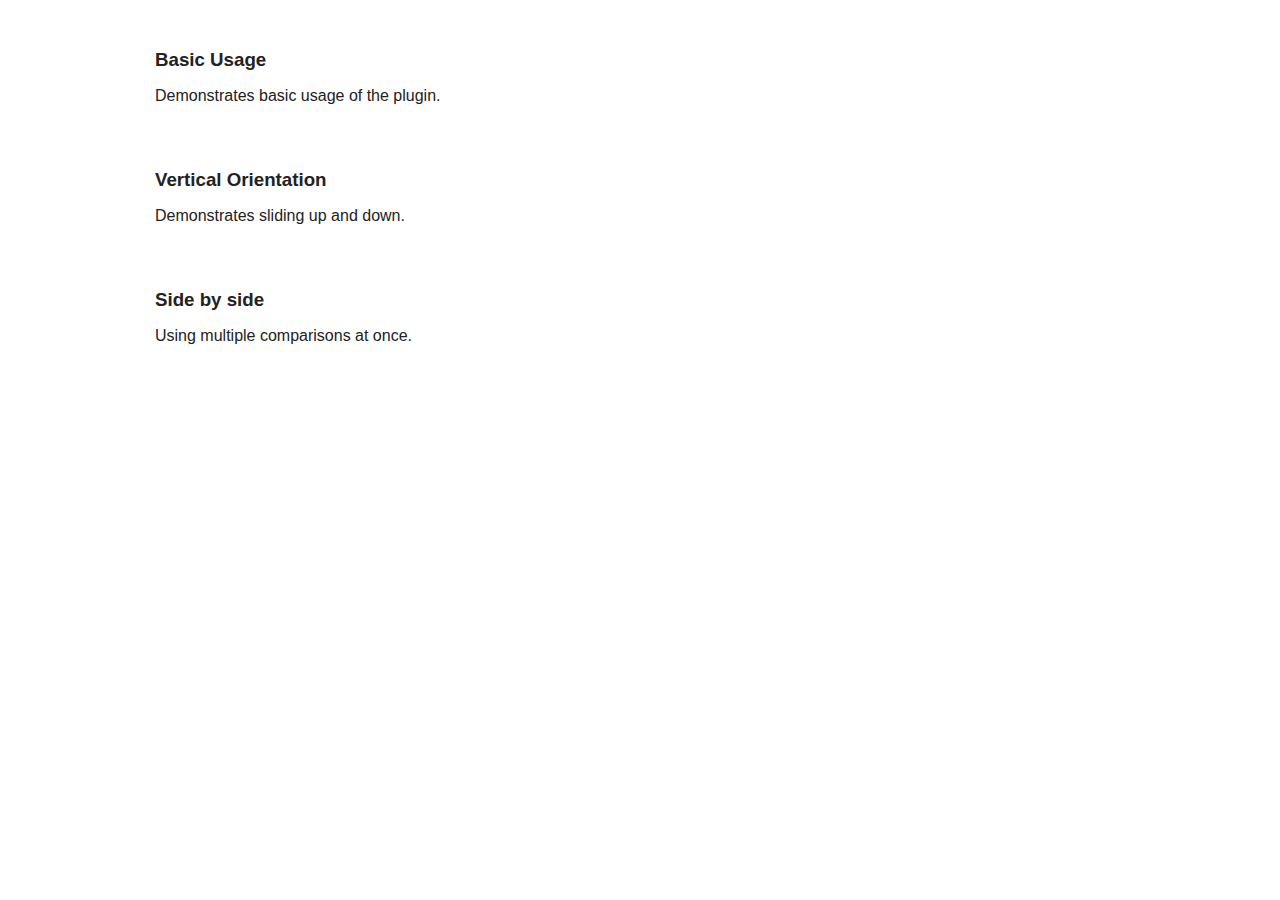
<file: js/twentytwenty-master/index.html>
<!DOCTYPE html>
<!-- paulirish.com/2008/conditional-stylesheets-vs-css-hacks-answer-neither/ -->
<!--[if lt IE 7 ]> <html class="ie6" lang="en"> <![endif]-->
<!--[if IE 7 ]>    <html class="ie7" lang="en"> <![endif]-->
<!--[if IE 8 ]>    <html class="lt-ie9" lang="en"> <![endif]-->
<!--[if IE 9 ]>    <html class="lt-ie10" lang="en"> <![endif]-->
<!--[if (gte IE 9)|!(IE)]><!--> <html lang="en"> <!--<![endif]-->
<head>
  <meta charset="utf-8" />
  <meta name="viewport" content="width=device-width, initial-scale=1.0" />
  <title>twentytwenty</title>
  <link href="css/foundation.css" rel="stylesheet" type="text/css" />
  <link href="css/twentytwenty.css" rel="stylesheet" type="text/css" />
</head>
  <body>

    <div class="row" style="margin-top: 2em;">
      <div class="large-4 columns">
        <h3>Basic Usage</h3>
        <p>Demonstrates basic usage of the plugin.</p>
      </div>
      <div class="large-8 columns">
        <div class="twentytwenty-container">
          <img src="img/1_1.jpg" />
          <img src="img/1_2.jpg" />
        </div>
      </div>
    </div>

    <div class="row" style="margin-top: 2em; margin-bottom: 2em;">
      <div class="large-4 columns">
        <h3>Vertical Orientation</h3>
        <p>Demonstrates sliding up and down.</p>
      </div>
      <div class="large-8 columns">
        <div class="twentytwenty-container" data-orientation="vertical">
          <img src="img/1_1.jpg" />
          <img src="img/1_2.jpg" />
        </div>
      </div>
    </div>

    <div class="row" style="margin-bottom: 2em;">
      <div class="large-4 columns">
        <h3>Side by side</h3>
        <p>Using multiple comparisons at once.</p>
      </div>
      <div class="large-4 columns">
        <div class="twentytwenty-container">
          <img src="img/2_1.jpg" />
          <img src="img/2_2.jpg" />
        </div>
      </div>
      <div class="large-4 columns">
        <div class="twentytwenty-container">
          <img src="img/3_1.jpg" />
          <img src="img/3_2.jpg" />
        </div>
      </div>
    </div>

    <script
  src="https://code.jquery.com/jquery-3.2.1.js"
  integrity="sha256-DZAnKJ/6XZ9si04Hgrsxu/8s717jcIzLy3oi35EouyE="
  crossorigin="anonymous"></script>
    <script src="js/jquery.event.move.js"></script>
    <script src="js/jquery.twentytwenty.js"></script>
    <script>
    $(function(){
      $(".twentytwenty-container[data-orientation!='vertical']").twentytwenty({default_offset_pct: 0.7});
      $(".twentytwenty-container[data-orientation='vertical']").twentytwenty({default_offset_pct: 0.3, orientation: 'vertical'});
    });
    </script>
  </body>
</html>
</file>
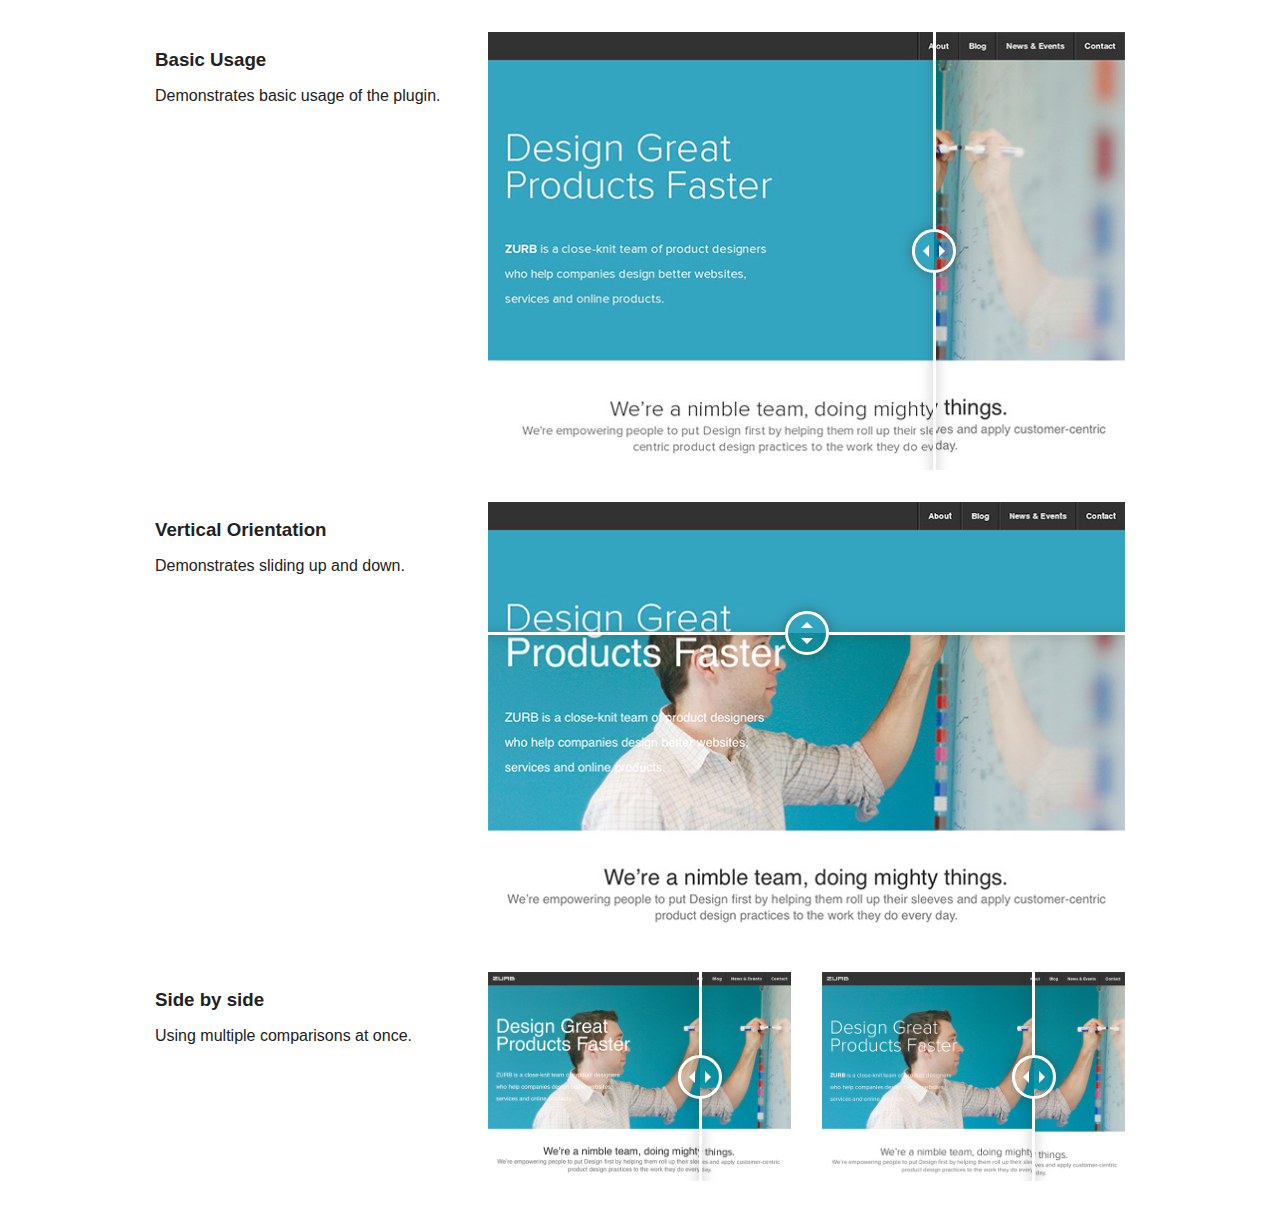
<file: js/twentytwenty-master/twentytwenty-no-compass.html>
<!DOCTYPE html>
<!-- paulirish.com/2008/conditional-stylesheets-vs-css-hacks-answer-neither/ -->
<!--[if lt IE 7 ]> <html class="ie6" lang="en"> <![endif]-->
<!--[if IE 7 ]>    <html class="ie7" lang="en"> <![endif]-->
<!--[if IE 8 ]>    <html class="lt-ie9" lang="en"> <![endif]-->
<!--[if IE 9 ]>    <html class="lt-ie10" lang="en"> <![endif]-->
<!--[if (gte IE 9)|!(IE)]><!--> <html lang="en"> <!--<![endif]-->
<head>
  <meta charset="utf-8" />
  <meta name="viewport" content="width=device-width, initial-scale=1.0" />
  <title>twentytwenty</title>
  <link href="css/foundation.css" rel="stylesheet" type="text/css" />
  <link href="css/twentytwenty-no-compass.css" rel="stylesheet" type="text/css" />
</head>
  <body>

    <div class="row" style="margin-top: 2em;">
      <div class="large-4 columns">
        <h3>Basic Usage</h3>
        <p>Demonstrates basic usage of the plugin.</p>
      </div>
      <div class="large-8 columns">
        <div class="twentytwenty-container">
          <img src="img/1_1.jpg" />
          <img src="img/1_2.jpg" />
        </div>
      </div>
    </div>
    
    <div class="row" style="margin-top: 2em; margin-bottom: 2em;">
      <div class="large-4 columns">
        <h3>Vertical Orientation</h3>
        <p>Demonstrates sliding up and down.</p>
      </div>
      <div class="large-8 columns">
        <div class="twentytwenty-container" data-orientation="vertical">
          <img src="img/1_1.jpg" />
          <img src="img/1_2.jpg" />
        </div>
      </div>
    </div>

    <div class="row" style="margin-bottom: 2em;">
      <div class="large-4 columns">
        <h3>Side by side</h3>
        <p>Using multiple comparisons at once.</p>
      </div>
      <div class="large-4 columns">
        <div class="twentytwenty-container">
          <img src="img/2_1.jpg" />
          <img src="img/2_2.jpg" />
        </div>
      </div>
      <div class="large-4 columns">
        <div class="twentytwenty-container">
          <img src="img/3_1.jpg" />
          <img src="img/3_2.jpg" />
        </div>
      </div>
    </div>
    
    <script src="http://ajax.googleapis.com/ajax/libs/jquery/1.10.1/jquery.min.js"></script>
    <script src="js/jquery.event.move.js"></script>
    <script src="js/jquery.twentytwenty.js"></script>
    <script>
    $(window).load(function(){
      $(".twentytwenty-container[data-orientation!='vertical']").twentytwenty({default_offset_pct: 0.7});
      $(".twentytwenty-container[data-orientation='vertical']").twentytwenty({default_offset_pct: 0.3, orientation: 'vertical'});
    });
    </script>
  </body>
</html>
</file>
<file: js/twentytwenty-master/css/twentytwenty.css>
.twentytwenty-horizontal .twentytwenty-handle:before, .twentytwenty-horizontal .twentytwenty-handle:after, .twentytwenty-vertical .twentytwenty-handle:before, .twentytwenty-vertical .twentytwenty-handle:after {
  content: " ";
  display: block;
  background: white;
  position: absolute;
  z-index: 30;
  -webkit-box-shadow: 0px 0px 12px rgba(51, 51, 51, 0.5);
  -moz-box-shadow: 0px 0px 12px rgba(51, 51, 51, 0.5);
  box-shadow: 0px 0px 12px rgba(51, 51, 51, 0.5); }

.twentytwenty-horizontal .twentytwenty-handle:before, .twentytwenty-horizontal .twentytwenty-handle:after {
  width: 3px;
  height: 9999px;
  left: 50%;
  margin-left: -1.5px; }

.twentytwenty-vertical .twentytwenty-handle:before, .twentytwenty-vertical .twentytwenty-handle:after {
  width: 9999px;
  height: 3px;
  top: 50%;
  margin-top: -1.5px; }

.twentytwenty-before-label, .twentytwenty-after-label, .twentytwenty-overlay {
  position: absolute;
  top: 0;
  width: 100%;
  height: 100%; }

.twentytwenty-before-label, .twentytwenty-after-label, .twentytwenty-overlay {
  -webkit-transition-duration: 0.5s;
  -moz-transition-duration: 0.5s;
  transition-duration: 0.5s; }

.twentytwenty-before-label, .twentytwenty-after-label {
  -webkit-transition-property: opacity;
  -moz-transition-property: opacity;
  transition-property: opacity; }

.twentytwenty-before-label:before, .twentytwenty-after-label:before {
  color: white;
  font-size: 13px;
  letter-spacing: 0.1em; }

.twentytwenty-before-label:before, .twentytwenty-after-label:before {
  position: absolute;
  background: rgba(255, 255, 255, 0.2);
  line-height: 38px;
  padding: 0 20px;
  -webkit-border-radius: 2px;
  -moz-border-radius: 2px;
  border-radius: 2px; }

.twentytwenty-horizontal .twentytwenty-before-label:before, .twentytwenty-horizontal .twentytwenty-after-label:before {
  top: 50%;
  margin-top: -19px; }

.twentytwenty-vertical .twentytwenty-before-label:before, .twentytwenty-vertical .twentytwenty-after-label:before {
  left: 50%;
  margin-left: -45px;
  text-align: center;
  width: 90px; }

.twentytwenty-left-arrow, .twentytwenty-right-arrow, .twentytwenty-up-arrow, .twentytwenty-down-arrow {
  width: 0;
  height: 0;
  border: 6px inset transparent;
  position: absolute; }

.twentytwenty-left-arrow, .twentytwenty-right-arrow {
  top: 50%;
  margin-top: -6px; }

.twentytwenty-up-arrow, .twentytwenty-down-arrow {
  left: 50%;
  margin-left: -6px; }

.twentytwenty-container {
  -webkit-box-sizing: content-box;
  -moz-box-sizing: content-box;
  box-sizing: content-box;
  z-index: 0;
  overflow: hidden;
  position: relative;
  -webkit-user-select: none;
  -moz-user-select: none;
  -ms-user-select: none; }
  .twentytwenty-container img {
    max-width: 100%;
    position: absolute;
    top: 0;
    display: block; }
  .twentytwenty-container.active .twentytwenty-overlay, .twentytwenty-container.active :hover.twentytwenty-overlay {
    background: rgba(0, 0, 0, 0); }
    .twentytwenty-container.active .twentytwenty-overlay .twentytwenty-before-label,
    .twentytwenty-container.active .twentytwenty-overlay .twentytwenty-after-label, .twentytwenty-container.active :hover.twentytwenty-overlay .twentytwenty-before-label,
    .twentytwenty-container.active :hover.twentytwenty-overlay .twentytwenty-after-label {
      opacity: 0; }
  .twentytwenty-container * {
    -webkit-box-sizing: content-box;
    -moz-box-sizing: content-box;
    box-sizing: content-box; }

.twentytwenty-before-label {
  opacity: 0; }
  .twentytwenty-before-label:before {
    content: attr(data-content); }

.twentytwenty-after-label {
  opacity: 0; }
  .twentytwenty-after-label:before {
    content: attr(data-content); }

.twentytwenty-horizontal .twentytwenty-before-label:before {
  left: 10px; }

.twentytwenty-horizontal .twentytwenty-after-label:before {
  right: 10px; }

.twentytwenty-vertical .twentytwenty-before-label:before {
  top: 10px; }

.twentytwenty-vertical .twentytwenty-after-label:before {
  bottom: 10px; }

.twentytwenty-overlay {
  -webkit-transition-property: background;
  -moz-transition-property: background;
  transition-property: background;
  background: rgba(0, 0, 0, 0);
  z-index: 25; }
  .twentytwenty-overlay:hover {
    background: rgba(0, 0, 0, 0.5); }
    .twentytwenty-overlay:hover .twentytwenty-after-label {
      opacity: 1; }
    .twentytwenty-overlay:hover .twentytwenty-before-label {
      opacity: 1; }

.twentytwenty-before {
  z-index: 20; }

.twentytwenty-after {
  z-index: 10; }

.twentytwenty-handle {
  height: 38px;
  width: 38px;
  position: absolute;
  left: 50%;
  top: 50%;
  margin-left: -22px;
  margin-top: -22px;
  border: 3px solid white;
  -webkit-border-radius: 1000px;
  -moz-border-radius: 1000px;
  border-radius: 1000px;
  -webkit-box-shadow: 0px 0px 12px rgba(51, 51, 51, 0.5);
  -moz-box-shadow: 0px 0px 12px rgba(51, 51, 51, 0.5);
  box-shadow: 0px 0px 12px rgba(51, 51, 51, 0.5);
  z-index: 40;
  cursor: pointer; }

.twentytwenty-horizontal .twentytwenty-handle:before {
  bottom: 50%;
  margin-bottom: 22px;
  -webkit-box-shadow: 0 3px 0 white, 0px 0px 12px rgba(51, 51, 51, 0.5);
  -moz-box-shadow: 0 3px 0 white, 0px 0px 12px rgba(51, 51, 51, 0.5);
  box-shadow: 0 3px 0 white, 0px 0px 12px rgba(51, 51, 51, 0.5); }
.twentytwenty-horizontal .twentytwenty-handle:after {
  top: 50%;
  margin-top: 22px;
  -webkit-box-shadow: 0 -3px 0 white, 0px 0px 12px rgba(51, 51, 51, 0.5);
  -moz-box-shadow: 0 -3px 0 white, 0px 0px 12px rgba(51, 51, 51, 0.5);
  box-shadow: 0 -3px 0 white, 0px 0px 12px rgba(51, 51, 51, 0.5); }

.twentytwenty-vertical .twentytwenty-handle:before {
  left: 50%;
  margin-left: 22px;
  -webkit-box-shadow: 3px 0 0 white, 0px 0px 12px rgba(51, 51, 51, 0.5);
  -moz-box-shadow: 3px 0 0 white, 0px 0px 12px rgba(51, 51, 51, 0.5);
  box-shadow: 3px 0 0 white, 0px 0px 12px rgba(51, 51, 51, 0.5); }
.twentytwenty-vertical .twentytwenty-handle:after {
  right: 50%;
  margin-right: 22px;
  -webkit-box-shadow: -3px 0 0 white, 0px 0px 12px rgba(51, 51, 51, 0.5);
  -moz-box-shadow: -3px 0 0 white, 0px 0px 12px rgba(51, 51, 51, 0.5);
  box-shadow: -3px 0 0 white, 0px 0px 12px rgba(51, 51, 51, 0.5); }

.twentytwenty-left-arrow {
  border-right: 6px solid white;
  left: 50%;
  margin-left: -17px; }

.twentytwenty-right-arrow {
  border-left: 6px solid white;
  right: 50%;
  margin-right: -17px; }

.twentytwenty-up-arrow {
  border-bottom: 6px solid white;
  top: 50%;
  margin-top: -17px; }

.twentytwenty-down-arrow {
  border-top: 6px solid white;
  bottom: 50%;
  margin-bottom: -17px; }
</file>
<file: js/twentytwenty-master/css/twentytwenty-no-compass.css>
.twentytwenty-horizontal .twentytwenty-handle:before, .twentytwenty-horizontal .twentytwenty-handle:after, .twentytwenty-vertical .twentytwenty-handle:before, .twentytwenty-vertical .twentytwenty-handle:after {
  content: " ";
  display: block;
  background: #fff;
  position: absolute;
  z-index: 30; }

.twentytwenty-horizontal .twentytwenty-handle:before, .twentytwenty-horizontal .twentytwenty-handle:after {
  width: 3px;
  height: 9999px;
  left: 50%;
  margin-left: -1.5px; }

.twentytwenty-vertical .twentytwenty-handle:before, .twentytwenty-vertical .twentytwenty-handle:after {
  width: 9999px;
  height: 3px;
  top: 50%;
  margin-top: -1.5px; }

.twentytwenty-before-label, .twentytwenty-after-label, .twentytwenty-overlay {
  position: absolute;
  top: 0;
  width: 100%;
  height: 100%; }

.twentytwenty-before-label, .twentytwenty-after-label, .twentytwenty-overlay {
  transition-duration: 0.5s; }

.twentytwenty-before-label, .twentytwenty-after-label {
  transition-property: opacity; }

.twentytwenty-before-label:before, .twentytwenty-after-label:before {
  color: #fff;
  font-size: 13px;
  letter-spacing: 0.1em; }

.twentytwenty-before-label:before, .twentytwenty-after-label:before {
  position: absolute;
  background: rgba(255, 255, 255, 0.2);
  line-height: 38px;
  padding: 0 20px;
  border-radius: 2px; }

.twentytwenty-horizontal .twentytwenty-before-label:before, .twentytwenty-horizontal .twentytwenty-after-label:before {
  top: 50%;
  margin-top: -19px; }

.twentytwenty-vertical .twentytwenty-before-label:before, .twentytwenty-vertical .twentytwenty-after-label:before {
  left: 50%;
  margin-left: -45px;
  text-align: center;
  width: 90px; }

.twentytwenty-left-arrow, .twentytwenty-right-arrow, .twentytwenty-up-arrow, .twentytwenty-down-arrow {
  width: 0;
  height: 0;
  border: 6px inset transparent;
  position: absolute; }

.twentytwenty-left-arrow, .twentytwenty-right-arrow {
  top: 50%;
  margin-top: -6px; }

.twentytwenty-up-arrow, .twentytwenty-down-arrow {
  left: 50%;
  margin-left: -6px; }

.twentytwenty-container {
  box-sizing: content-box;
  z-index: 0;
  overflow: hidden;
  position: relative;
  -webkit-user-select: none;
  -moz-user-select: none; }
  .twentytwenty-container img {
    max-width: 100%;
    position: absolute;
    top: 0;
    display: block; }
  .twentytwenty-container.active .twentytwenty-overlay,
  .twentytwenty-container.active :hover.twentytwenty-overlay {
    background: transparent; }
    .twentytwenty-container.active .twentytwenty-overlay .twentytwenty-before-label,
    .twentytwenty-container.active .twentytwenty-overlay .twentytwenty-after-label,
    .twentytwenty-container.active :hover.twentytwenty-overlay .twentytwenty-before-label,
    .twentytwenty-container.active :hover.twentytwenty-overlay .twentytwenty-after-label {
      opacity: 0; }
  .twentytwenty-container * {
    box-sizing: content-box; }

.twentytwenty-before-label {
  opacity: 0; }
  .twentytwenty-before-label:before {
    content: attr(data-content); }

.twentytwenty-after-label {
  opacity: 0; }
  .twentytwenty-after-label:before {
    content: attr(data-content); }

.twentytwenty-horizontal .twentytwenty-before-label:before {
  left: 10px; }

.twentytwenty-horizontal .twentytwenty-after-label:before {
  right: 10px; }

.twentytwenty-vertical .twentytwenty-before-label:before {
  top: 10px; }

.twentytwenty-vertical .twentytwenty-after-label:before {
  bottom: 10px; }

.twentytwenty-overlay {
  transition-property: background;
  background: transparent;
  z-index: 25; }
  .twentytwenty-overlay:hover {
    background: rgba(0, 0, 0, 0.5); }
    .twentytwenty-overlay:hover .twentytwenty-after-label {
      opacity: 1; }
    .twentytwenty-overlay:hover .twentytwenty-before-label {
      opacity: 1; }

.twentytwenty-before {
  z-index: 20; }

.twentytwenty-after {
  z-index: 10; }

.twentytwenty-handle {
  height: 38px;
  width: 38px;
  position: absolute;
  left: 50%;
  top: 50%;
  margin-left: -22px;
  margin-top: -22px;
  border: 3px solid #fff;
  border-radius: 1000px;
  box-shadow: 0px 0px 12px rgba(51, 51, 51, 0.5);
  z-index: 40;
  cursor: pointer; }

.twentytwenty-horizontal .twentytwenty-handle:before {
  bottom: 50%;
  margin-bottom: 22px;
  box-shadow: 0 3px 0 #fff, 0px 0px 12px rgba(51, 51, 51, 0.5); }

.twentytwenty-horizontal .twentytwenty-handle:after {
  top: 50%;
  margin-top: 22px;
  box-shadow: 0 -3px 0 #fff, 0px 0px 12px rgba(51, 51, 51, 0.5); }

.twentytwenty-vertical .twentytwenty-handle:before {
  left: 50%;
  margin-left: 22px;
  box-shadow: 3px 0 0 #fff, 0px 0px 12px rgba(51, 51, 51, 0.5); }

.twentytwenty-vertical .twentytwenty-handle:after {
  right: 50%;
  margin-right: 22px;
  box-shadow: -3px 0 0 #fff, 0px 0px 12px rgba(51, 51, 51, 0.5); }

.twentytwenty-left-arrow {
  border-right: 6px solid #fff;
  left: 50%;
  margin-left: -17px; }

.twentytwenty-right-arrow {
  border-left: 6px solid #fff;
  right: 50%;
  margin-right: -17px; }

.twentytwenty-up-arrow {
  border-bottom: 6px solid #fff;
  top: 50%;
  margin-top: -17px; }

.twentytwenty-down-arrow {
  border-top: 6px solid #fff;
  bottom: 50%;
  margin-bottom: -17px; }
</file>
